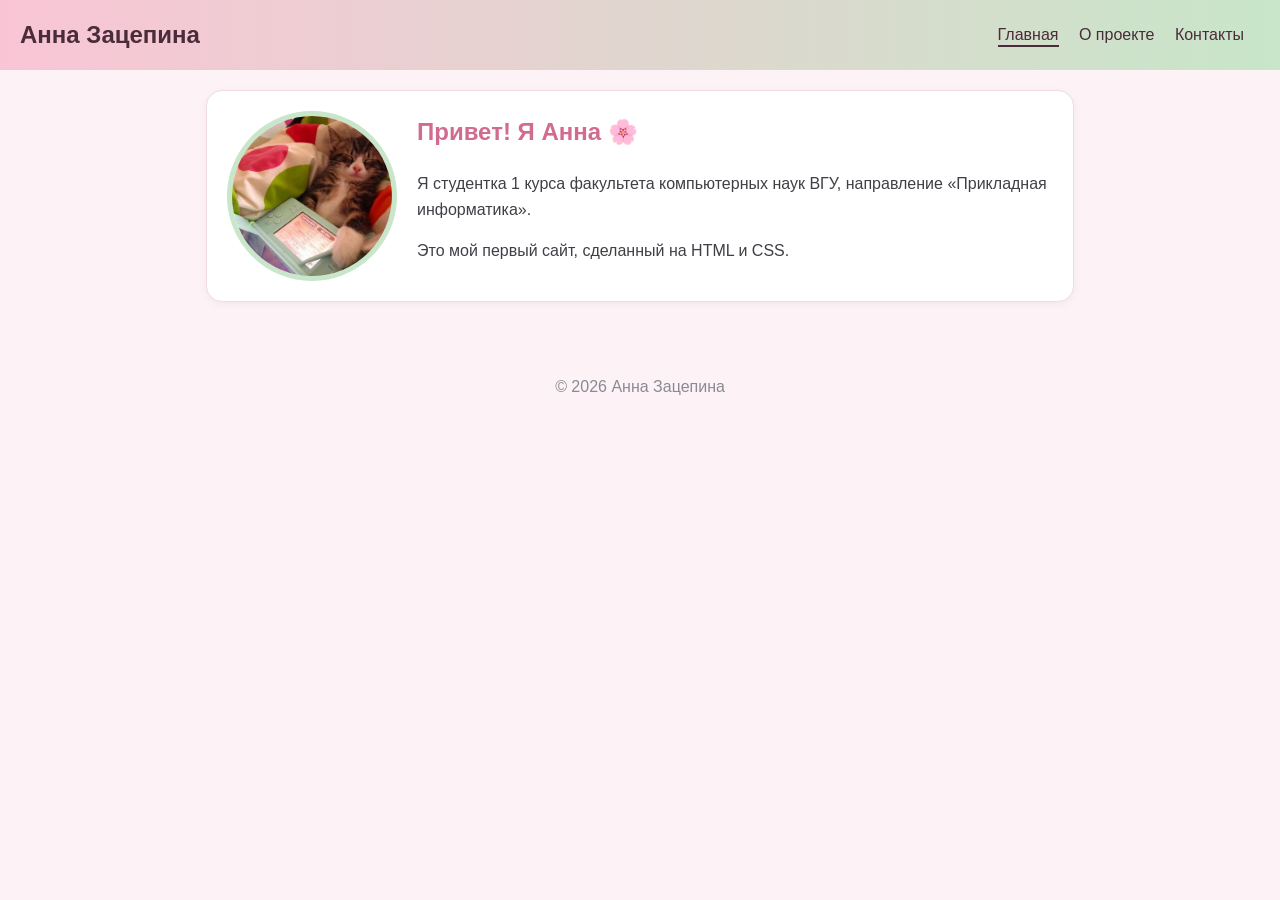
<file: index.html>
<!doctype html>
<html lang="ru">
<head>
    <meta charset="UTF-8">
    <meta name="viewport" content="width=device-width, initial-scale=1.0">
    <title>Анна Зацепина - Главная</title>
    <link rel="stylesheet" href="style.css">
</head>
<body>
    <header>
        <h1 class="logo">Анна Зацепина</h1>
        <nav>
            <a href="index.html" class="active">Главная</a>
            <a href="about.html">О проекте</a>
            <a href="contacts.html">Контакты</a>
        </nav>
    </header>

    <main>
        <section class="hero">
            <img src="img/cat_photo.png" alt="Котёнок спит рядом с игровой приставкой" class="avatar">
            <div>
                <h2>Привет! Я Анна 🌸</h2>
                <p>Я студентка 1 курса факультета компьютерных наук ВГУ, направление «Прикладная информатика».</p>
                <p>Это мой первый сайт, сделанный на HTML и CSS.</p>
            </div>
        </section>
    </main>

    <footer>
        <p>© 2026 Анна Зацепина</p>
    </footer>
</body>
</html>
</file>
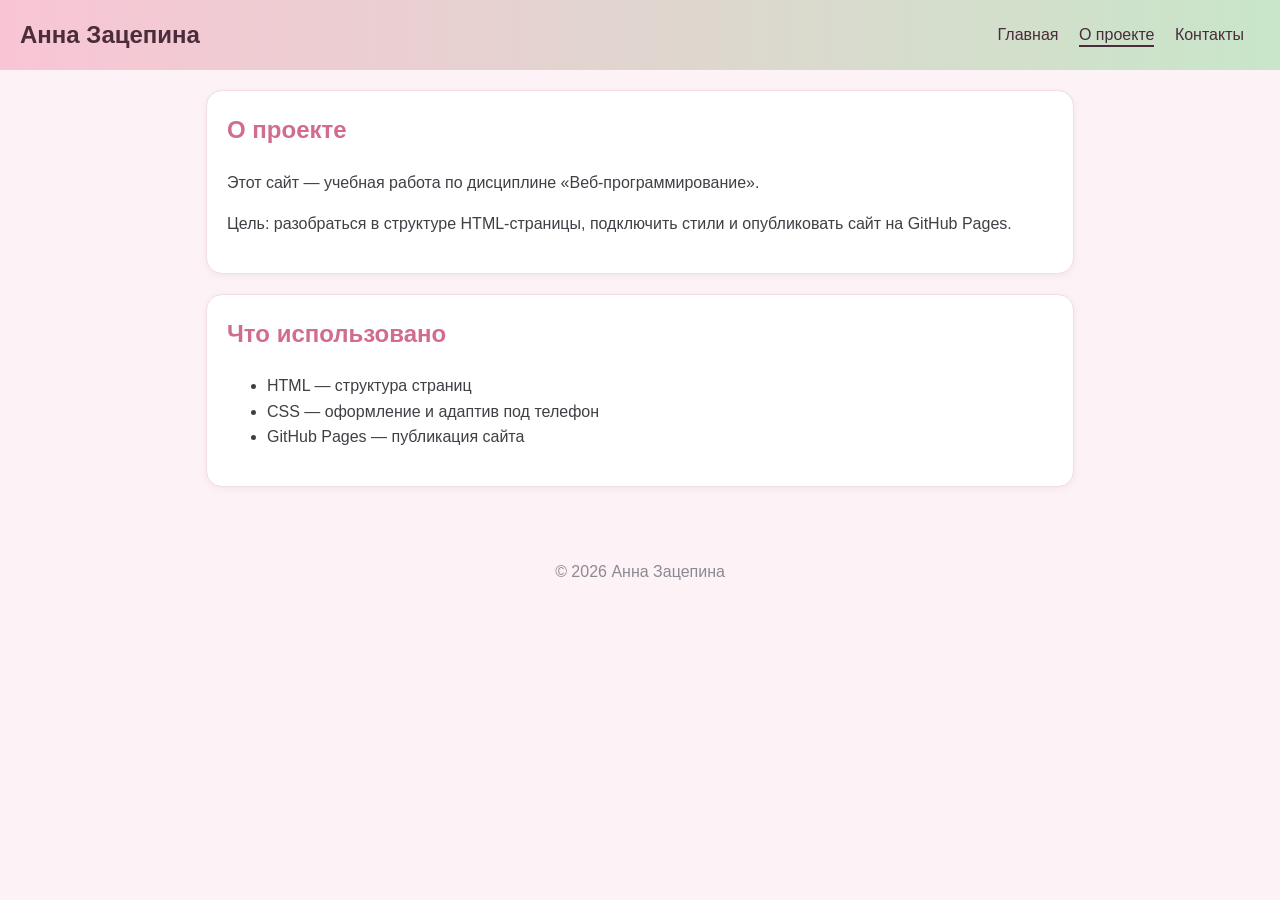
<file: about.html>
<!doctype html>
<html lang="ru">
<head>
    <meta charset="UTF-8">
    <meta name="viewport" content="width=device-width, initial-scale=1.0">
    <title>Анна Зацепина - О проекте</title>
    <link rel="stylesheet" href="style.css">
</head>
<body>
    <header>
        <h1 class="logo">Анна Зацепина</h1>
        <nav>
            <a href="index.html">Главная</a>
            <a href="about.html" class="active">О проекте</a>
            <a href="contacts.html">Контакты</a>
        </nav>
    </header>

    <main>
        <section>
            <h2>О проекте</h2>
            <p>Этот сайт — учебная работа по дисциплине «Веб-программирование».</p>
            <p>Цель: разобраться в структуре HTML-страницы, подключить стили и опубликовать сайт на GitHub Pages.</p>
        </section>

        <section>
            <h2>Что использовано</h2>
            <ul>
                <li>HTML — структура страниц</li>
                <li>CSS — оформление и адаптив под телефон</li>
                <li>GitHub Pages — публикация сайта</li>
            </ul>
        </section>
    </main>

    <footer>
        <p>© 2026 Анна Зацепина</p>
    </footer>
</body>
</html>
</file>
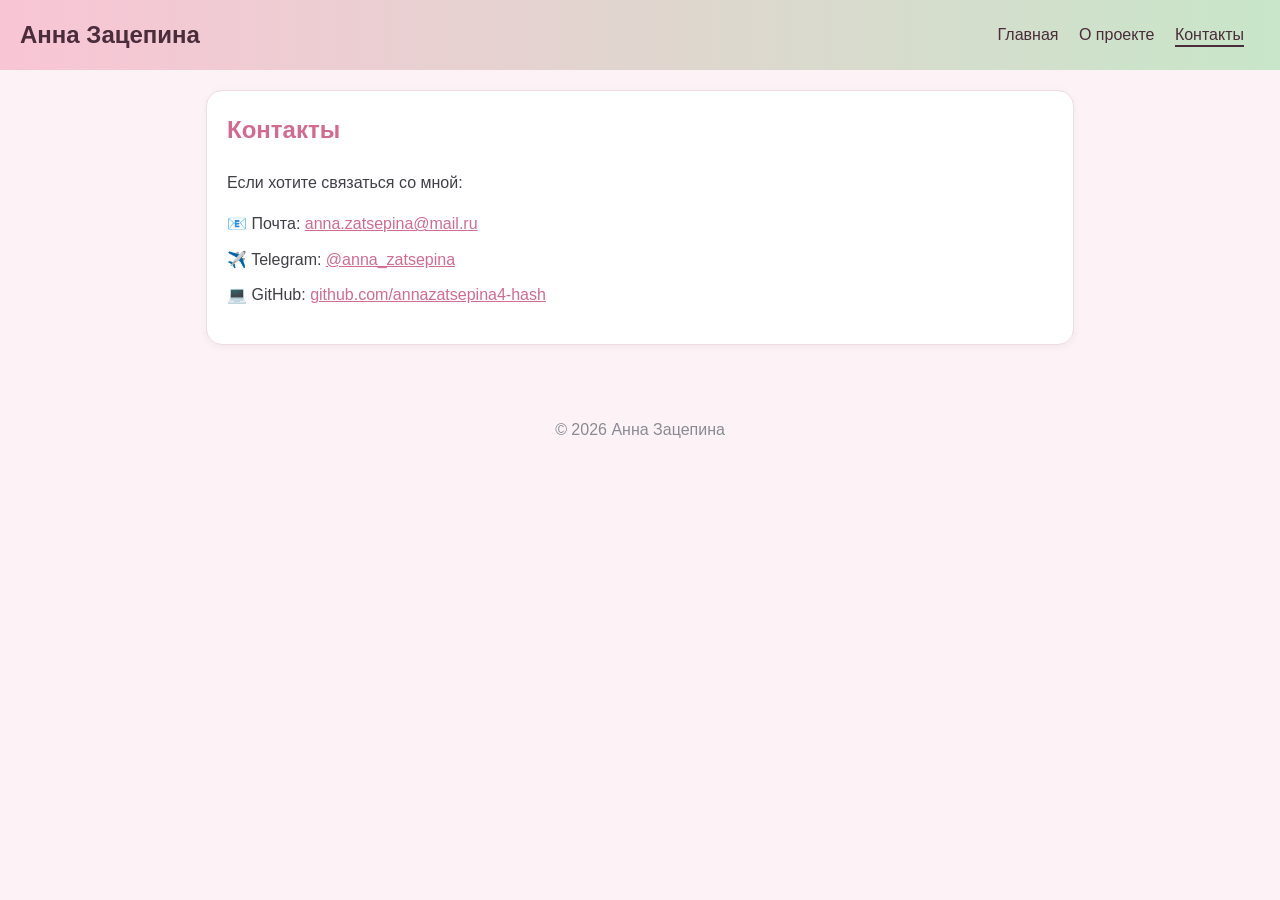
<file: contacts.html>
<!doctype html>
<html lang="ru">
<head>
    <meta charset="UTF-8">
    <meta name="viewport" content="width=device-width, initial-scale=1.0">
    <title>Анна Зацепина - Контакты</title>
    <link rel="stylesheet" href="style.css">
</head>
<body>
    <header>
        <h1 class="logo">Анна Зацепина</h1>
        <nav>
            <a href="index.html">Главная</a>
            <a href="about.html">О проекте</a>
            <a href="contacts.html" class="active">Контакты</a>
        </nav>
    </header>

    <main>
        <section>
            <h2>Контакты</h2>
            <p>Если хотите связаться со мной:</p>
            <ul class="contacts">
                <li>📧 Почта: <a href="mailto:anna.zatsepina@mail.ru">anna.zatsepina@mail.ru</a></li>
                <li>✈️ Telegram: <a href="https://t.me/anna_zatsepina">@anna_zatsepina</a></li>
                <li>💻 GitHub: <a href="https://github.com/annazatsepina4-hash">github.com/annazatsepina4-hash</a></li>
            </ul>
        </section>
    </main>

    <footer>
        <p>© 2026 Анна Зацепина</p>
    </footer>
</body>
</html>
</file>
<file: style.css>
* {
    box-sizing: border-box;
}

body {
    margin: 0;
    font-family: Arial, sans-serif;
    background: #fdf2f6;          /* нежно-розовый фон */
    color: #3f3f46;
    line-height: 1.6;
}

/* Шапка и меню: розовый переходит в зелёный */
header {
    background: linear-gradient(90deg, #f9c5d5, #c8e6c9);
    color: #4a2c3a;
    padding: 16px 20px;
    display: flex;
    flex-direction: column;
    gap: 8px;
}

.logo {
    margin: 0;
    font-size: 24px;
}

nav a {
    color: #4a2c3a;
    text-decoration: none;
    margin-right: 16px;
    padding-bottom: 2px;
}

nav a:hover,
nav a.active {
    border-bottom: 2px solid #4a2c3a;
}

/* Основная часть */
main {
    max-width: 900px;
    margin: 0 auto;
    padding: 20px 16px;
}

section {
    background: white;
    border-radius: 16px;
    padding: 20px;
    margin-bottom: 20px;
    border: 1px solid #f3dbe4;
    box-shadow: 0 2px 8px rgba(0, 0, 0, 0.05);
}

h2 {
    color: #d16b8f;               /* розовый */
    margin-top: 0;
}

h3 {
    color: #5a8f5e;               /* зелёный */
}

a {
    color: #d16b8f;
}

/* Блок с фото */
.hero {
    display: flex;
    flex-direction: column;
    align-items: center;
    gap: 20px;
    text-align: center;
}

.avatar {
    width: 170px;
    height: 170px;
    border-radius: 50%;
    object-fit: cover;
    border: 5px solid #c8e6c9;    /* зелёная рамка */
}

/* Карточки: чередуем розовый и зелёный */
.cards {
    display: flex;
    flex-direction: column;
    gap: 16px;
}

.card {
    background: #fde4ec;
    border-radius: 12px;
    padding: 16px;
    flex: 1;
}

.card:nth-child(even) {
    background: #e3f2e1;
}

.card h3 {
    margin-top: 0;
}

.contacts {
    list-style: none;
    padding: 0;
}

.contacts li {
    margin-bottom: 10px;
}

/* Подвал */
footer {
    text-align: center;
    padding: 16px;
    color: #8a8a93;
}

/* Адаптив: на широком экране */
@media (min-width: 768px) {
    header {
        flex-direction: row;
        justify-content: space-between;
        align-items: center;
    }

    .hero {
        flex-direction: row;
        text-align: left;
    }

    .cards {
        flex-direction: row;
    }
}
</file>
